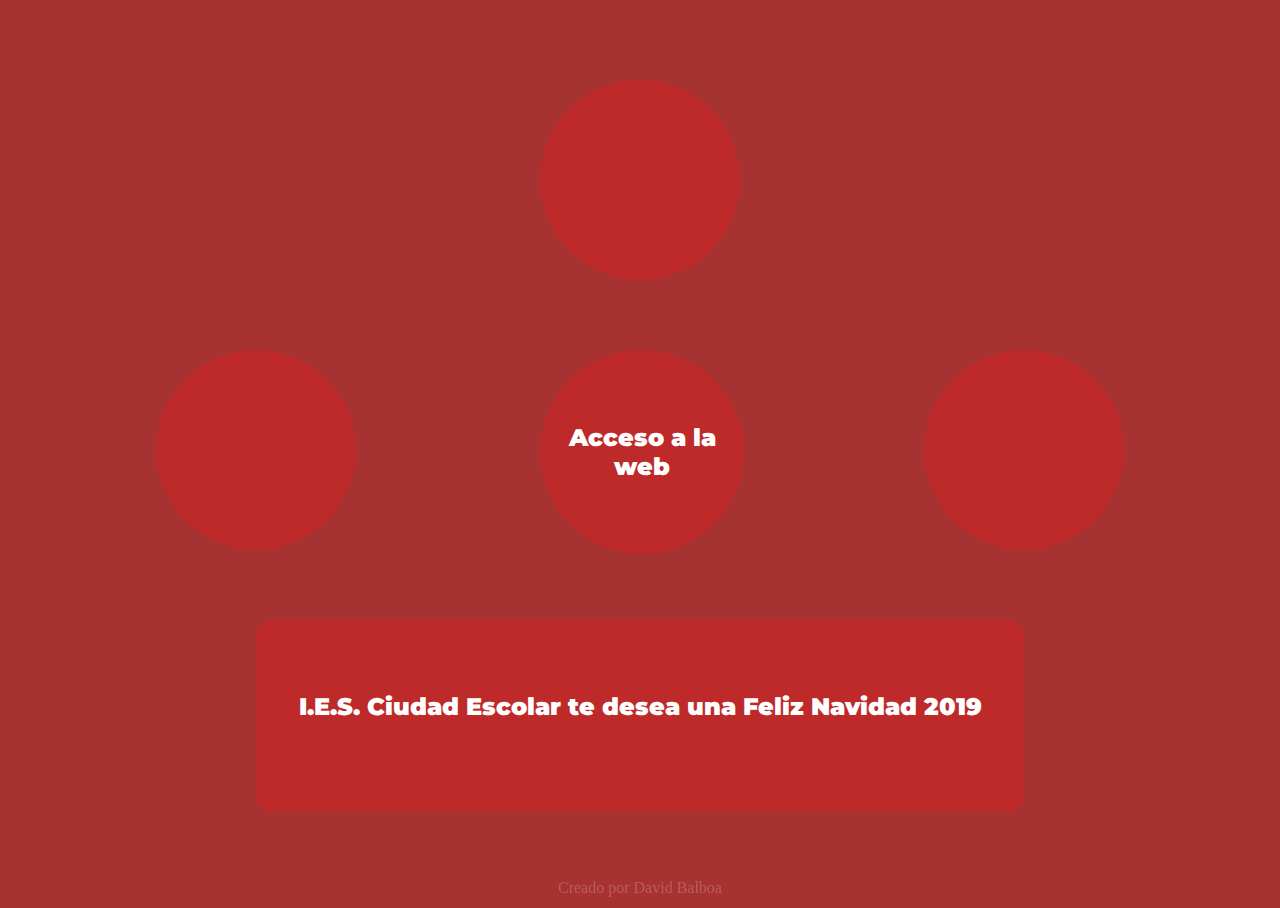
<file: 1 Ev/diseño/Christmas/index.html>
<!DOCTYPE html>
<html lang="en" >
<head>
  <meta charset="UTF-8">
  <title>IES Ciudad Escolar</title>
  <meta name="author" content="David Balboa Rojo, 2DAW. IES Ciudad Escolar">
  <link rel="icon" type="image/png" href="icon.png">
  <link rel="icon" type="image/svg+xml" href="icon.svg" sizes="any">
  <link rel="stylesheet" href="./style.css">
  <link rel="stylesheet" href="./reno.css">
  <link href="https://fonts.googleapis.com/css?family=Montserrat:400,900&display=swap" rel="stylesheet">
</head>
<body>
  <div class="reno">
    <div class="container">
      <div class="nieve">
      <div class="artboard">
        <div class="deer">
          <div class="rocking">
            <div class="head">
              <div class="horns">
                <div class="horn horn-left">
                  <div class="line line-one"></div>
                  <div class="line"></div>
                  <div class="line line-three"></div>
                </div>
                <div class="horn horn-right">
                  <div class="line line-one"></div>
                  <div class="line"></div>
                  <div class="line line-three"></div>
                </div>
              </div>
              <div class="ears">
                <div class="ear ear-left"></div>
                <div class="ear ear-right"></div>
              </div>
              <div class="eyes">
                <div class="eye eye-left"></div>
                <div class="eye eye-right"></div>
              </div>
              <div class="nose"></div>
            </div>
            <div class="body">
              <div class="shadow"></div>
              <div class="hooves">
                <div class="hoof-one">
                  <div class="line"></div>
                  <div class="anim-part">
                    <div class="circle">
                      <div class="circle">
                        <div class="circle">
                          <div class="circle">
                            <div class="circle circle-last"></div>
                          </div>
                        </div>
                      </div>
                    </div>
                  </div>
                </div>
                <div class="hoof-two">
                  <div class="line-one"></div>
                  <div class="line-two"></div>
                </div>
              </div>
            </div>
            <div class="tail">
              <div class="circle">
                <div class="circle">
                  <div class="circle">
                    <div class="circle">
                      <div class="circle"></div>
                    </div>
                  </div>
                </div>
              </div>
            </div>
          </div>
          <div class="legs">
            <div class="leg-left">
              <div class="anim-part">
                <div class="line"></div>
              </div>
            </div>
            <div class="leg-right">
              <div class="anim-part">
                <div class="circle">
                  <div class="circle">
                    <div class="circle">
                      <div class="circle">
                        <div class="circle">
                          <div class="circle">
                            <div class="circle">
                              <div class="circle">
                                <div class="circle circle-last"></div>
                              </div>
                            </div>
                          </div>
                        </div>
                      </div>
                    </div>
                  </div>
                </div>
              </div>
            </div>
          </div>
        </div>
        <div class="presents">
          <div class="present present-one"></div>
          <div class="present present-two"></div>
          <div class="present present-two present-two-right"></div>
          <div class="present present-three"></div>
        </div>
      </div>
      </div>
    </div>
  </div>
  <div class="veinticinco">
    <div class="nieve"></div>
  </div>
  <div class="tree">
    <div class="nieve"></div>
  </div>
  <div class="home">
    <a href="http://ies.ciudadescolar.madrid.educa.madrid.org/web2/">
      <button class="bot">
        Acceso a la web
        <div class="winter-is-coming">

          <div class="snow snow--near"></div>
          <div class="snow snow--near snow--alt"></div>

          <div class="snow snow--mid"></div>
          <div class="snow snow--mid snow--alt"></div>

          <div class="snow snow--far"></div>
          <div class="snow snow--far snow--alt"></div>
        </div>
      </button>  
    </a>
  </div>
  <a href="http://ies.ciudadescolar.madrid.educa.madrid.org/web2/">
    <div class="feliz">
      <div class="winter-is-coming-2">
        <div class="snow-2 snow--near"></div>
        <div class="snow-2 snow--near snow--alt"></div>
        <div class="snow-2 snow--mid"></div>
        <div class="snow-2 snow--mid snow--alt"></div>
        <div class="snow-2 snow--far"></div>
        <div class="snow-2 snow--far snow--alt"></div>
      </div>
        <div class="feliztext text-focus-in">I.E.S. Ciudad Escolar te desea una Feliz Navidad 2019</div>
    </div>
  </a>
  </div>
  <div class="footer">
    <div class="autor">Creado por David Balboa</div>
  </div>
</body>
</html>
</file>
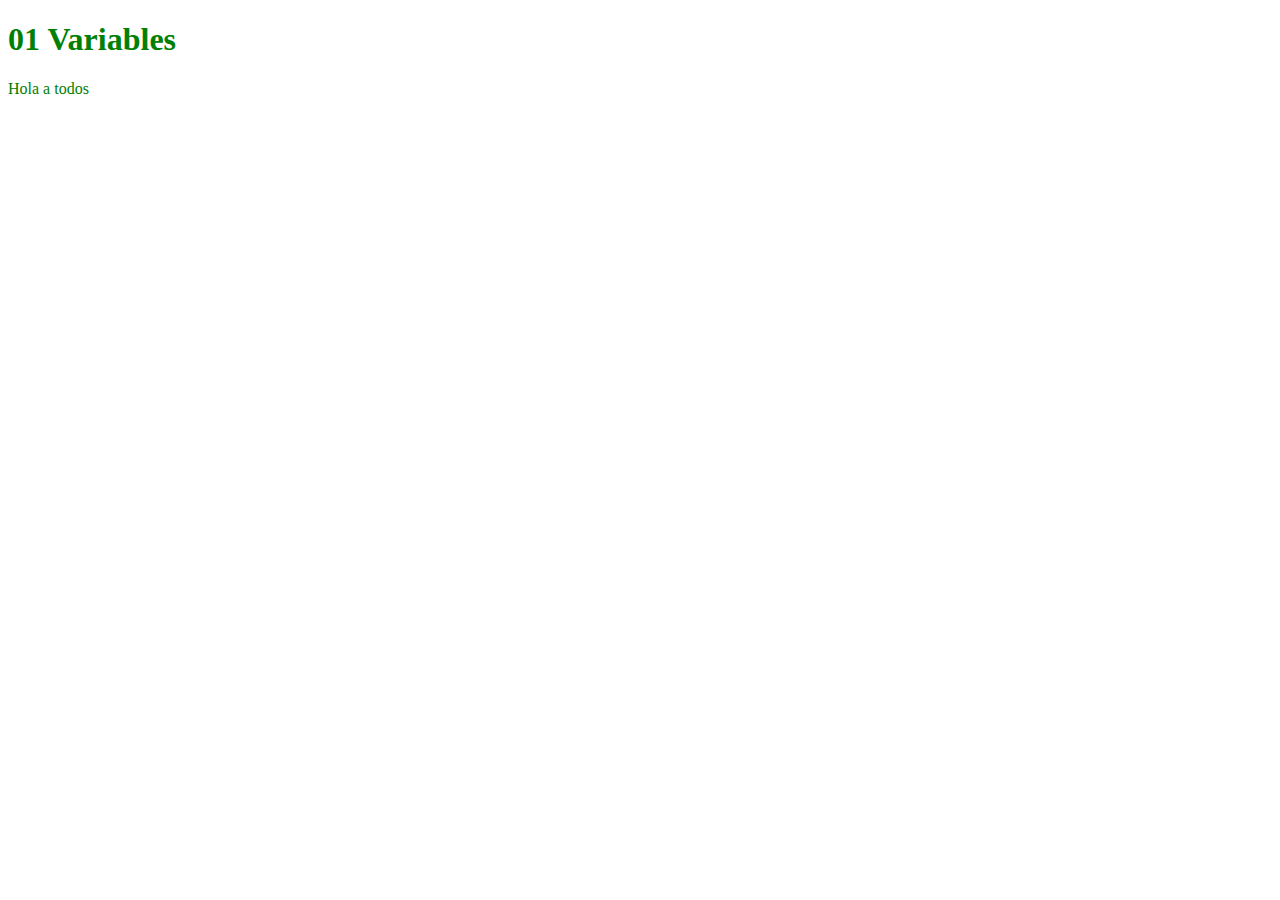
<file: 1 Ev/diseño/ejercicios/01-variables.html>
<!DOCTYPE html>
<html lang="es">

<head>
    <meta http-equiv="Content-Type" content="text/html; charset=UTF-8">
    <meta charset="utf-8">
    <link rel="stylesheet" type="text/css" href="css/01-variables.css">
    <title>01 Variables</title>
</head>

<body>
    <h1>01 Variables</h1>
    <p>Hola a <span>todos</span></p>
</body>

</html>
</file>
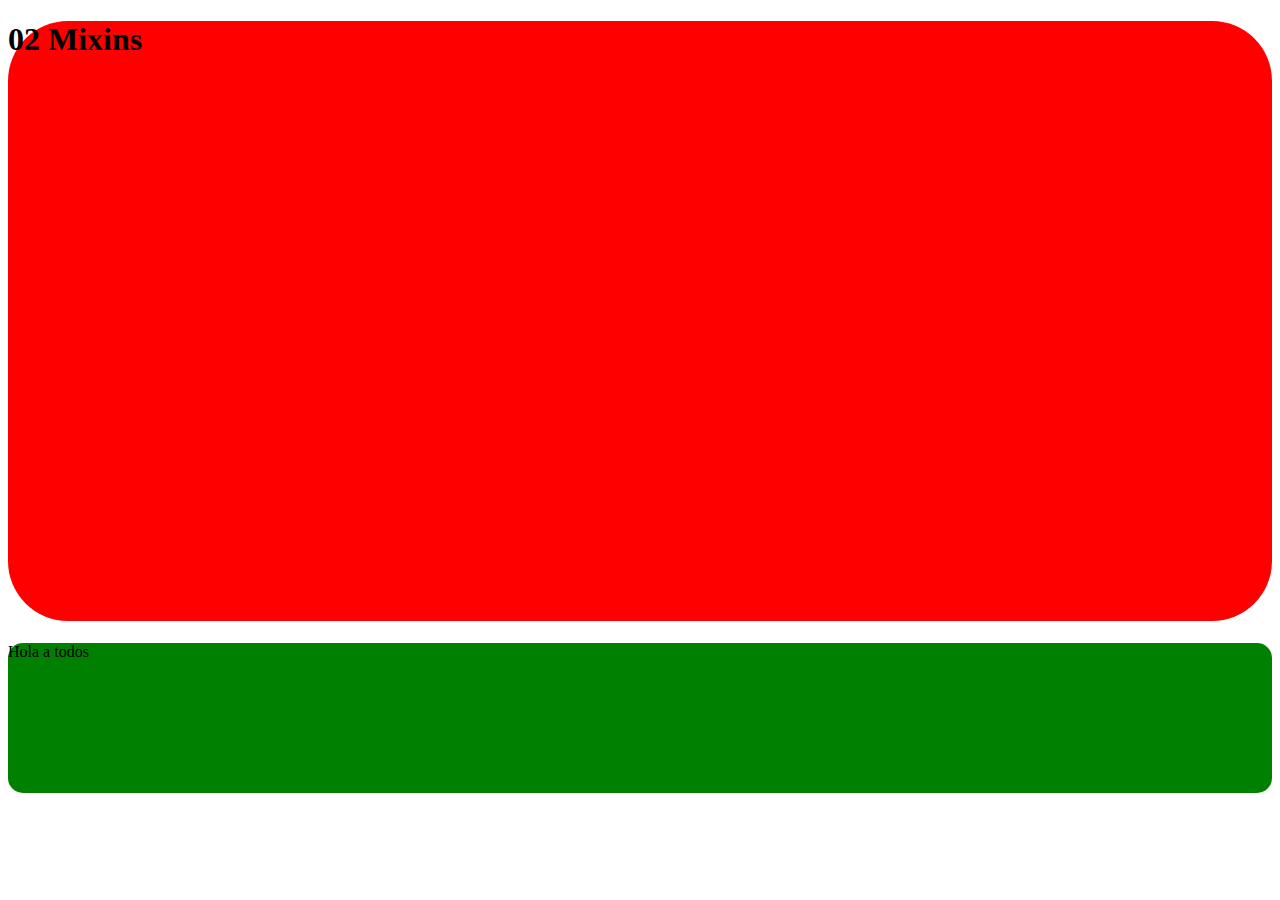
<file: 1 Ev/diseño/ejercicios/02-mixins.html>
<!DOCTYPE html>
<html lang="es">

<head>
    <meta http-equiv="Content-Type" content="text/html; charset=UTF-8">
    <meta charset="utf-8">
    <link rel="stylesheet" type="text/css" href="css/02-mixins.css">
    <title>02 Mixins</title>
</head>

<body>
    <h1>02 Mixins</h1>
    <p>Hola a todos</p>
</body>

</html>
</file>
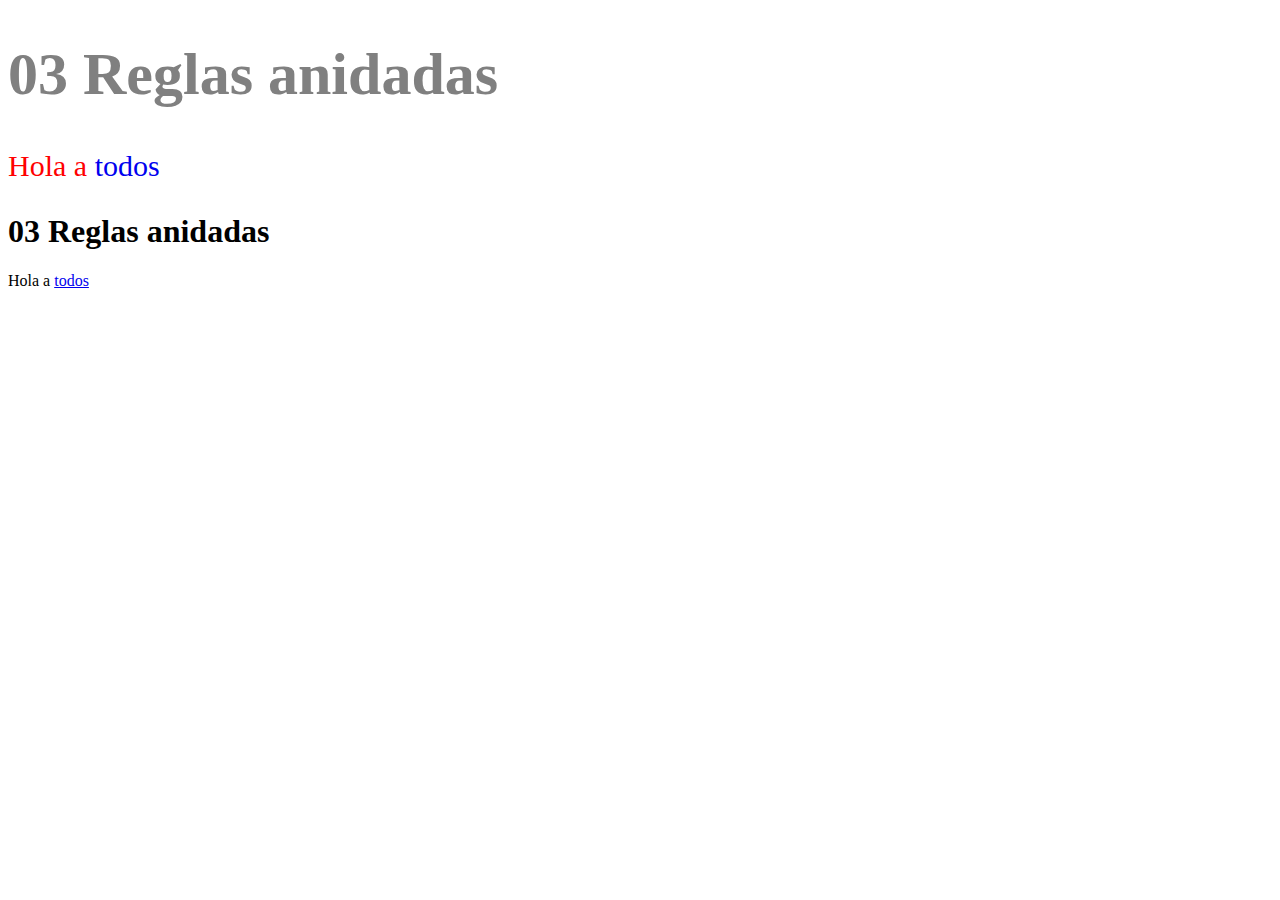
<file: 1 Ev/diseño/ejercicios/03-reglas-anidadas.html>
<!DOCTYPE html>
<html lang="es">

<head>
    <meta http-equiv="Content-Type" content="text/html; charset=UTF-8">
    <meta charset="utf-8">
    <link rel="stylesheet" type="text/css" href="css/03-reglas-anidadas.css">
    <title>03 Reglas anidadas</title>
</head>

<body>
    <div id="header">
        <h1>03 Reglas anidadas</h1>
        <p>Hola a <a href="#">todos</a></p>
    </div>
    <h1>03 Reglas anidadas</h1>
    <p>Hola a <a href="#">todos</a></p>
</body>

</html>
</file>
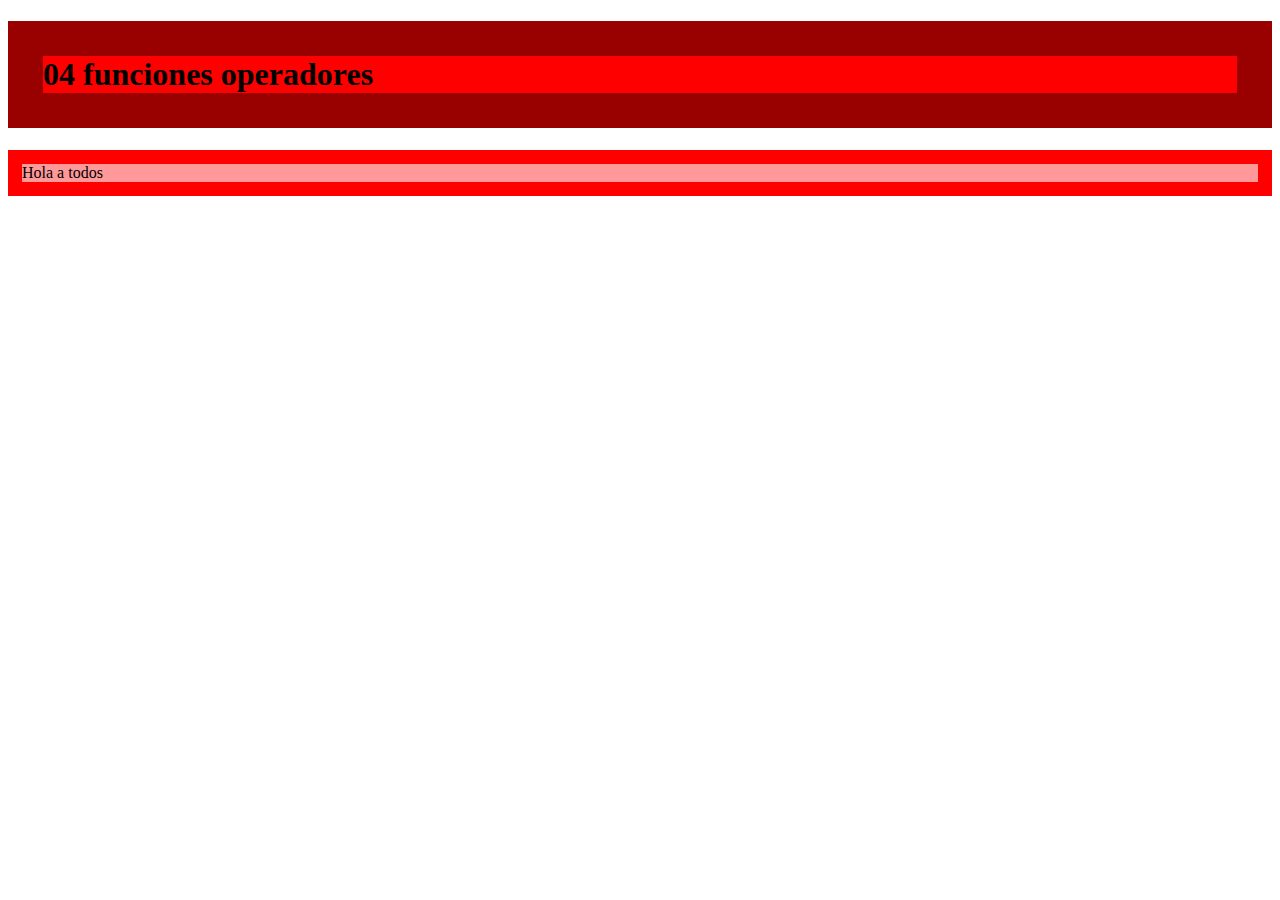
<file: 1 Ev/diseño/ejercicios/04-funciones-operadores.html>
<!DOCTYPE html>
<html lang="es">

<head>
    <meta http-equiv="Content-Type" content="text/html; charset=UTF-8">
    <meta charset="utf-8">
    <link rel="stylesheet" type="text/css" href="css/04-funciones-operadores.css">
    <title>04 funciones operadores</title>
</head>

<body>
    <h1>04 funciones operadores</h1>
    <p>Hola a todos</p>
</body>

</html>
</file>
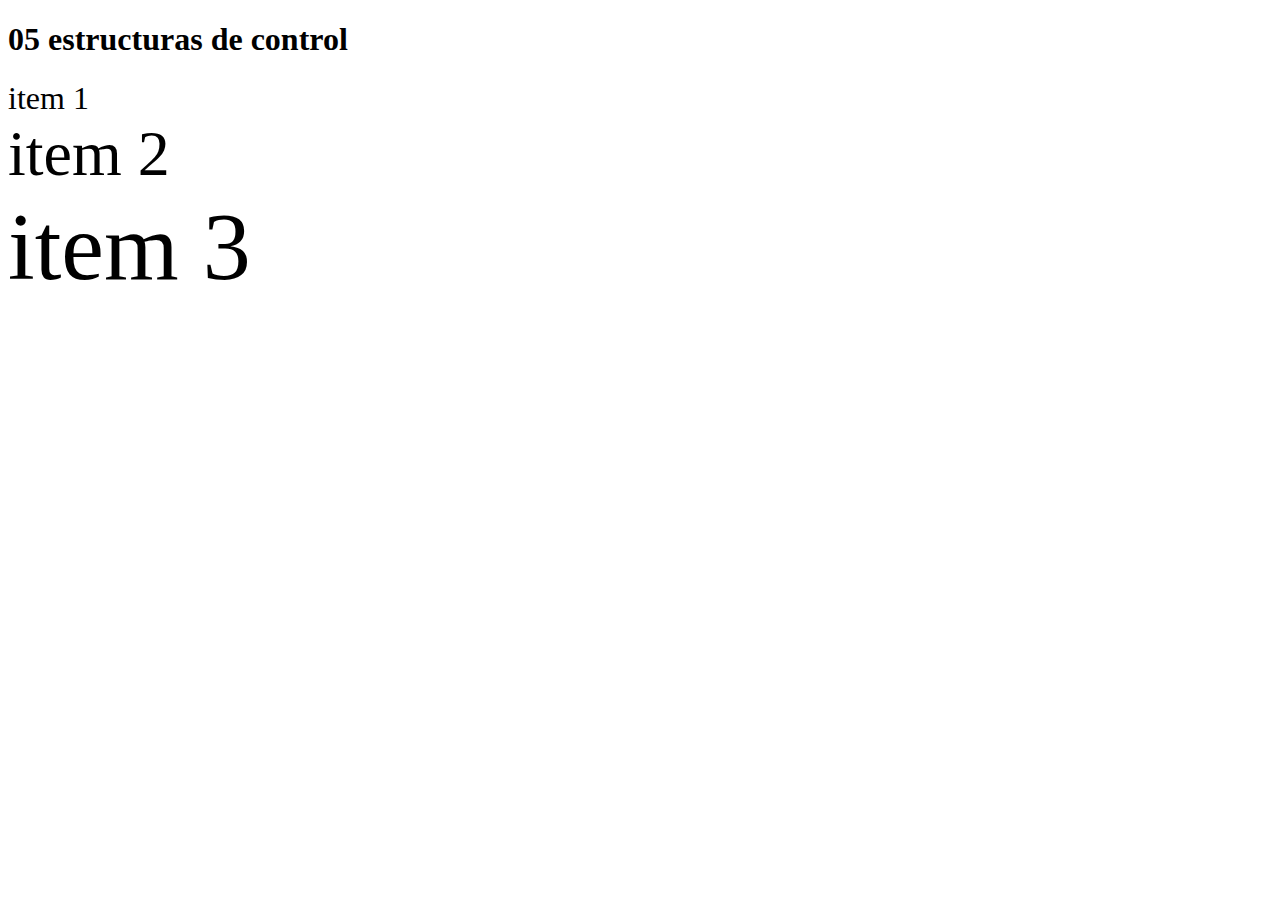
<file: 1 Ev/diseño/ejercicios/05-estucturas-de-control.html>
<!DOCTYPE html>
<html lang="es">

<head>
    <meta http-equiv="Content-Type" content="text/html; charset=UTF-8">
    <meta charset="utf-8">
    <link rel="stylesheet" type="text/css" href="css/05-estucturas-de-control.css">
    <title>05 estructuras de control</title>
</head>

<body>
    <h1>05 estructuras de control</h1>
    <div class="item-1">item 1</div>
    <div class="item-2">item 2</div>
    <div class="item-3">item 3</div>
</body>

</html>
</file>
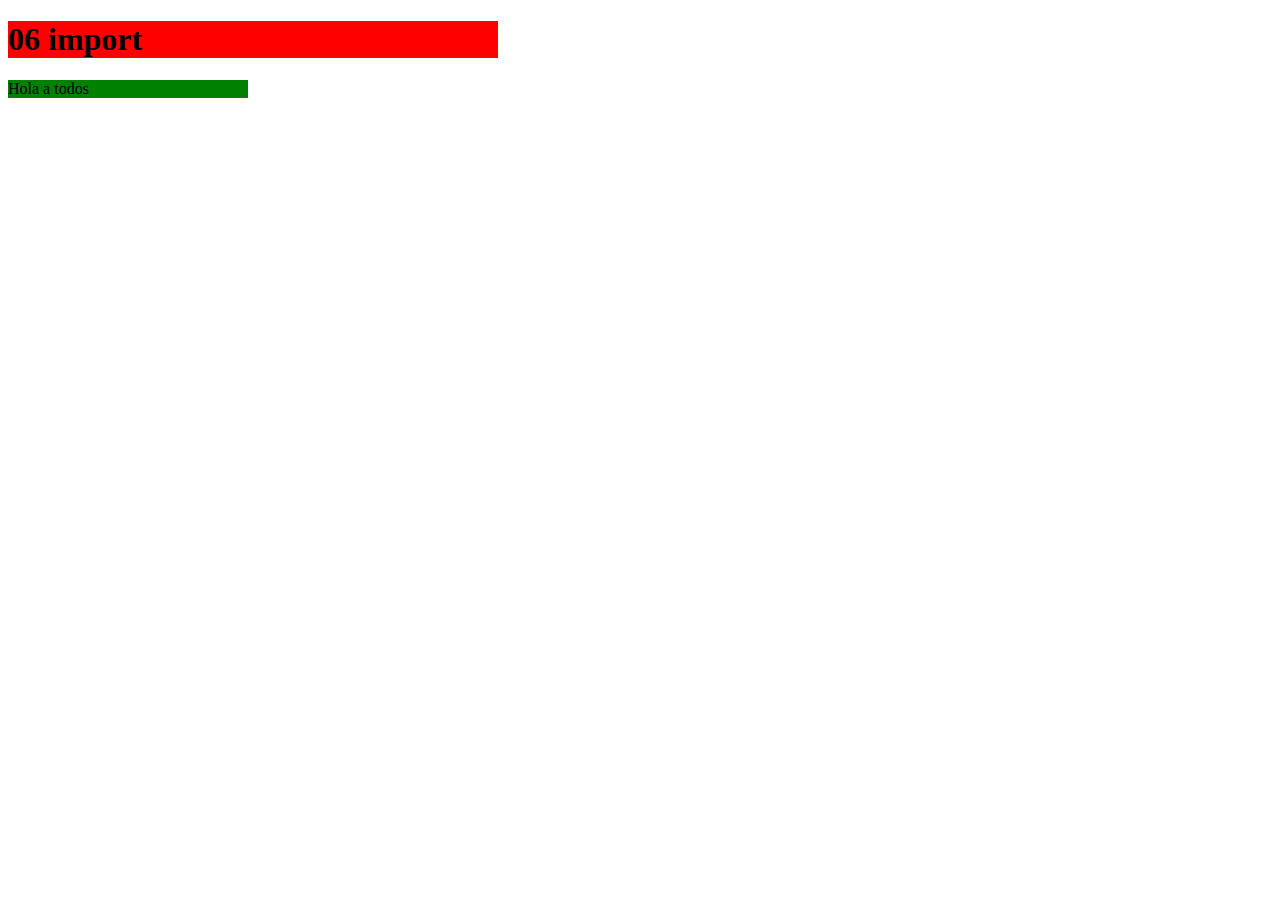
<file: 1 Ev/diseño/ejercicios/06-import.html>
<!DOCTYPE html>
<html lang="es">

<head>
    <meta http-equiv="Content-Type" content="text/html; charset=UTF-8">
    <meta charset="utf-8">
    <link rel="stylesheet" type="text/css" href="css/06-import.css">
    <title>06 import</title>
</head>

<body>
    <h1>06 import</h1>
    <p>Hola a todos</p>
</body>

</html>
</file>
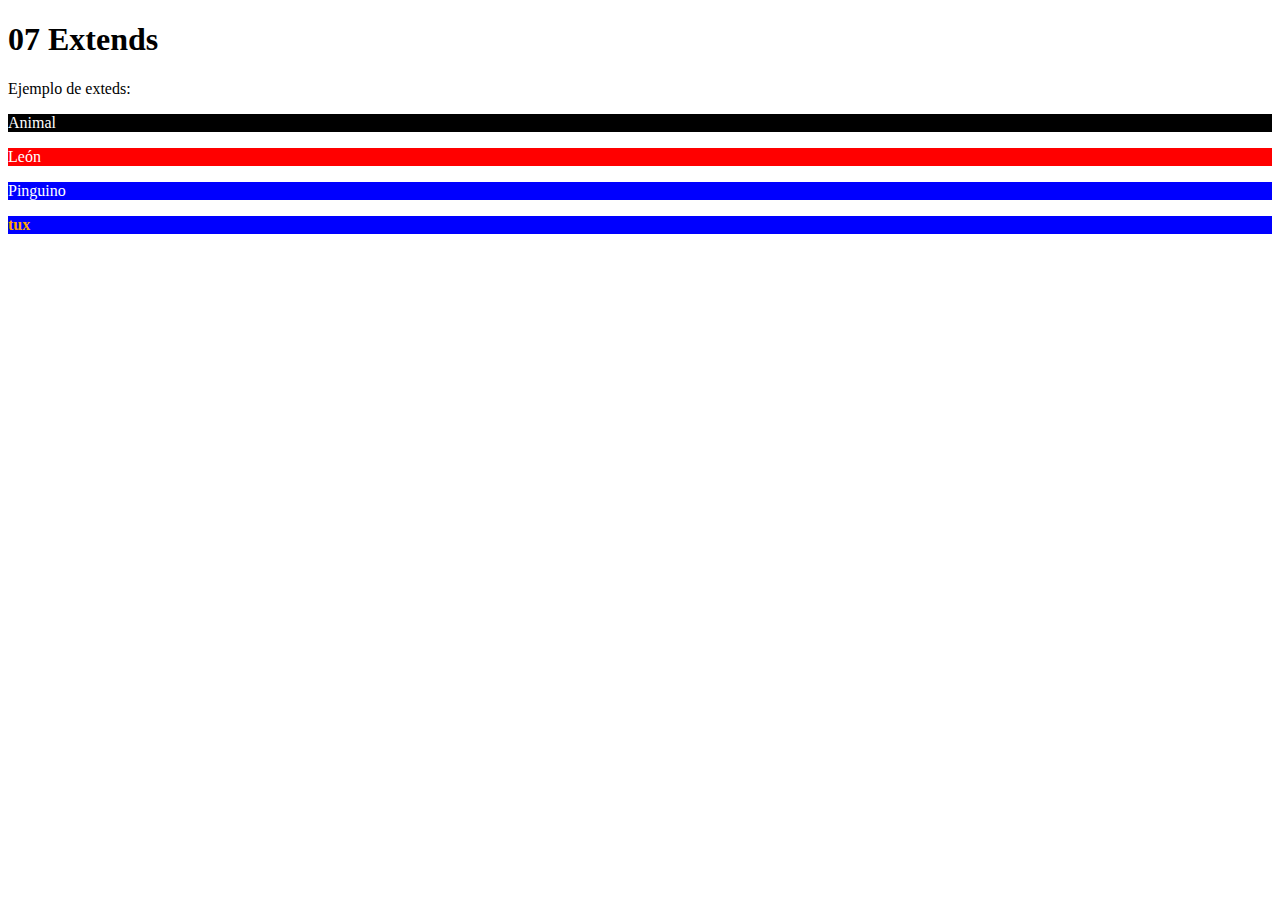
<file: 1 Ev/diseño/ejercicios/07-extends.html>
<!DOCTYPE html>
<html lang="es">

<head>
    <meta http-equiv="Content-Type" content="text/html; charset=UTF-8">
    <meta charset="utf-8">
    <link rel="stylesheet" type="text/css" href="css/07-extends.css">
    <title>07 Extends</title>
</head>

<body>
    <h1>07 Extends</h1>
    <p>Ejemplo de exteds:</p>
    <p class="animal">Animal</p>
    <p class="leon">León</p>
    <p class="pinguino">Pinguino</p>
    <p class="tux">tux</p>
</body>

</html>
</file>
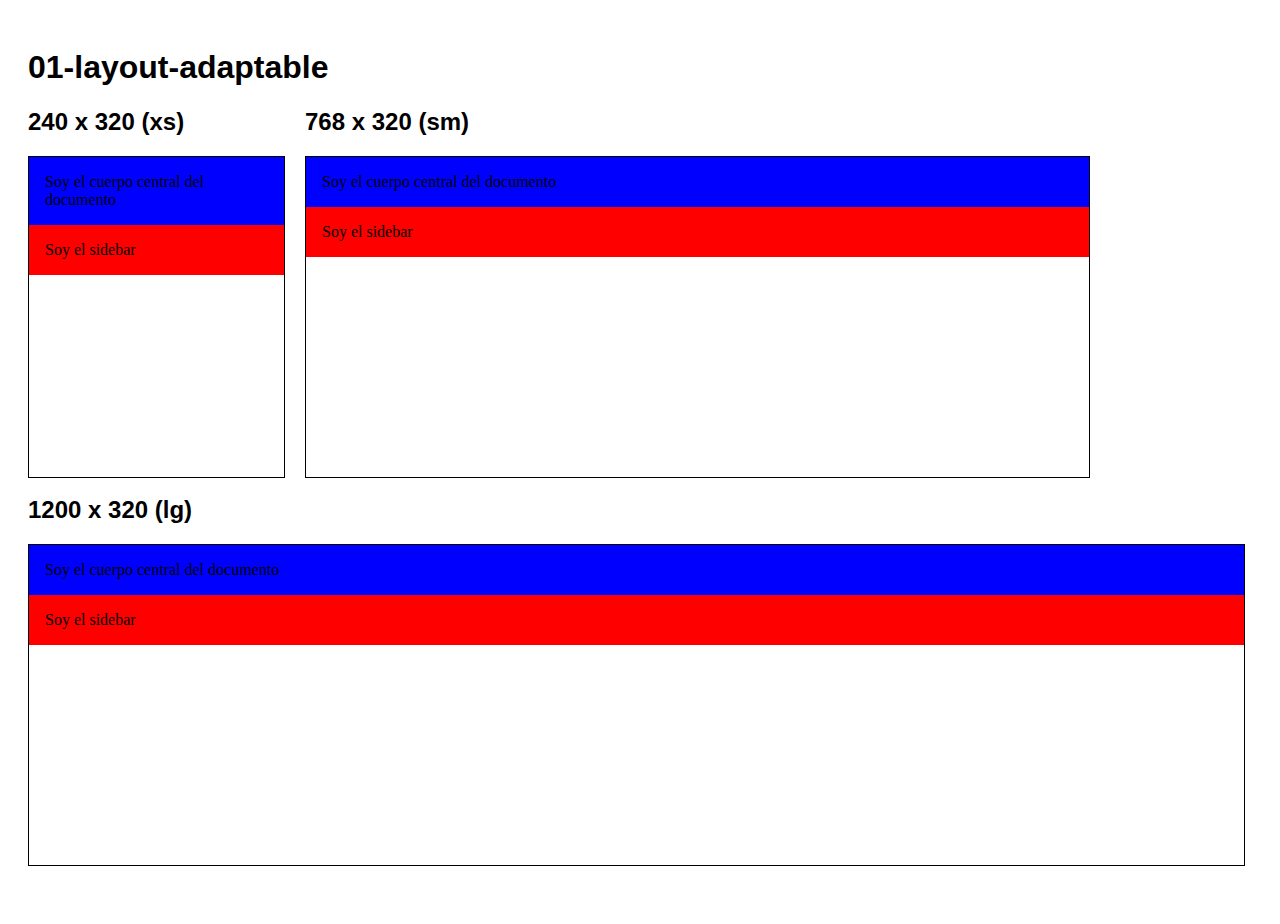
<file: 1 Ev/diseño/corregir código no adaptable/enunciado-ejercicios-rwd/01-layout-adaptable/01-layout-adaptable-test.html>
<!DOCTYPE html>
<html>

<head>
	<meta charset="utf-8">
	<meta name="description" content="Responsive design testing for the masses">
	<title>01-layout-adaptable</title>
	<style>
		* {
			vertical-align: top;
		}

		body {
			padding: 20px;
			font-family: sans-serif;
			overflow-y: scroll;
		}

		h2 {
			margin: 0 0 20px 0;
		}

		#frames {
			overflow-x: scroll;
			width: 100%;
			margin-bottom: 10px;
			padding-bottom: 20px;
		}

		.frame {
			margin-right: 20px;
			float: left;
		}

		.frame:last-child {
			margin-right: 0;
		}

		.frame img {
			display: none;
			vertical-align: middle;
		}

		iframe {
			border: solid 1px #000;
		}

		.widthOnly {
			height: 580px;
		}

		.widthOnly h2 span {
			display: none;
		}

		.widthOnly iframe {
			height: 500px;
		}

		br {
			clear: both
		}
	</style>
</head>

<body>
	<h1>01-layout-adaptable</h1>
	<div id="frames">
		<div>
			<div id="f1" class="frame">
				<h2>240 x 320 (xs)</h2>
				<iframe src="01-layout-adaptable.html" seamless width="255" height="320"></iframe>
			</div>
			<div id="f4" class="frame">
				<h2>768 x 320 (sm)</h2>
				<iframe src="01-layout-adaptable.html" seamless width="783" height="320"></iframe>
			</div>
			<br />
			<br />
			<div id="f5" class="frame">
				<h2>1200 x 320 (lg)</h2>
				<iframe src="01-layout-adaptable.html" seamless width="1215" height="320"></iframe>
			</div>
		</div>
	</div>
</body>

</html>
</file>
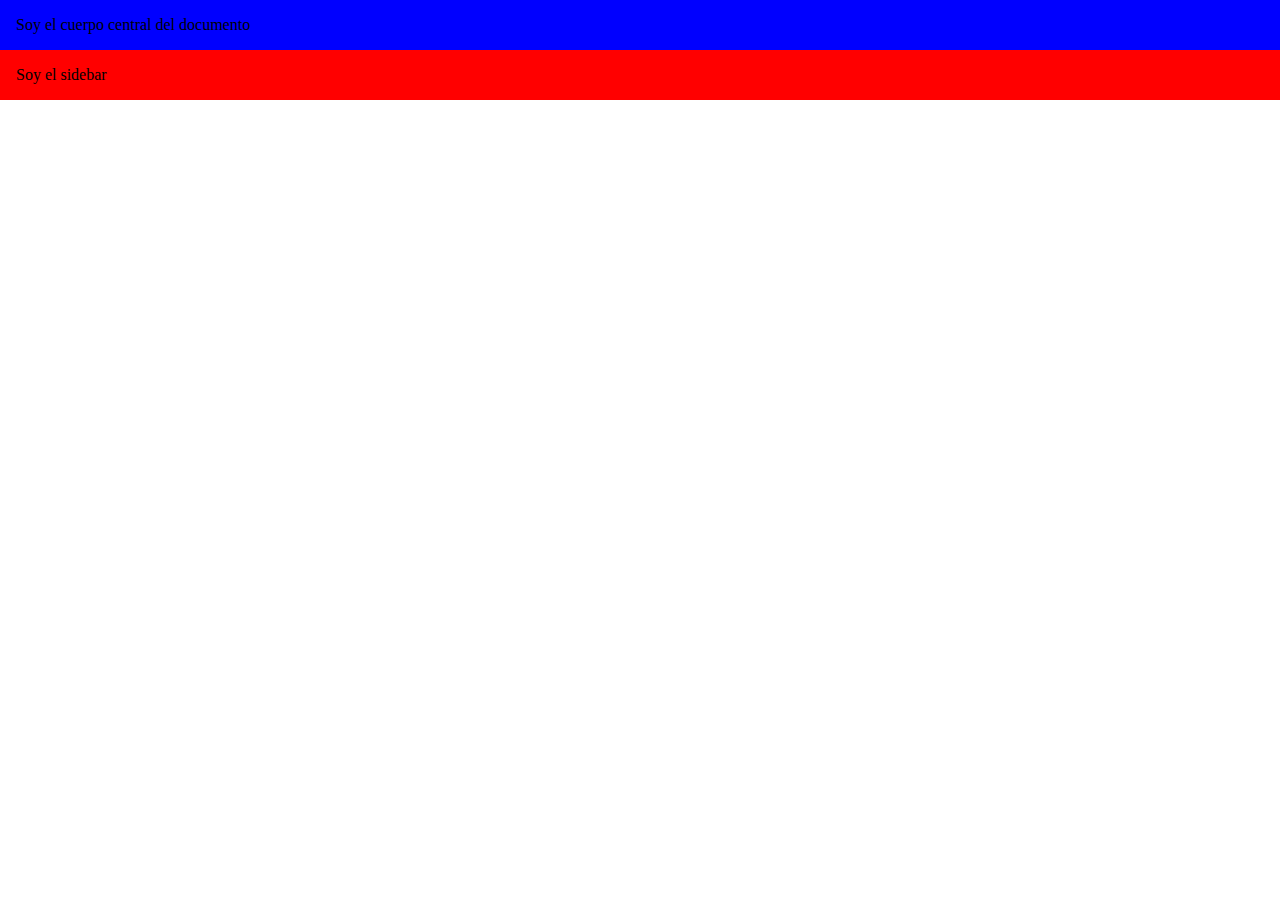
<file: 1 Ev/diseño/corregir código no adaptable/enunciado-ejercicios-rwd/01-layout-adaptable/01-layout-adaptable.html>
<!DOCTYPE html>
<html lang="es">

<head>
    <meta http-equiv="Content-Type" content="text/html; charset=UTF-8">
    <meta charset="utf-8">
    <title>Layout adaptable</title>
    <meta name="viewport" content="width=device-width, initial-scale=1.0">

    <link rel="stylesheet" href="01-layout-adaptable.css">
</head>

<body>

    <article>
        Soy el cuerpo central del documento
    </article>

    <aside>
        Soy el sidebar
    </aside>

</body>

</html>
</file>
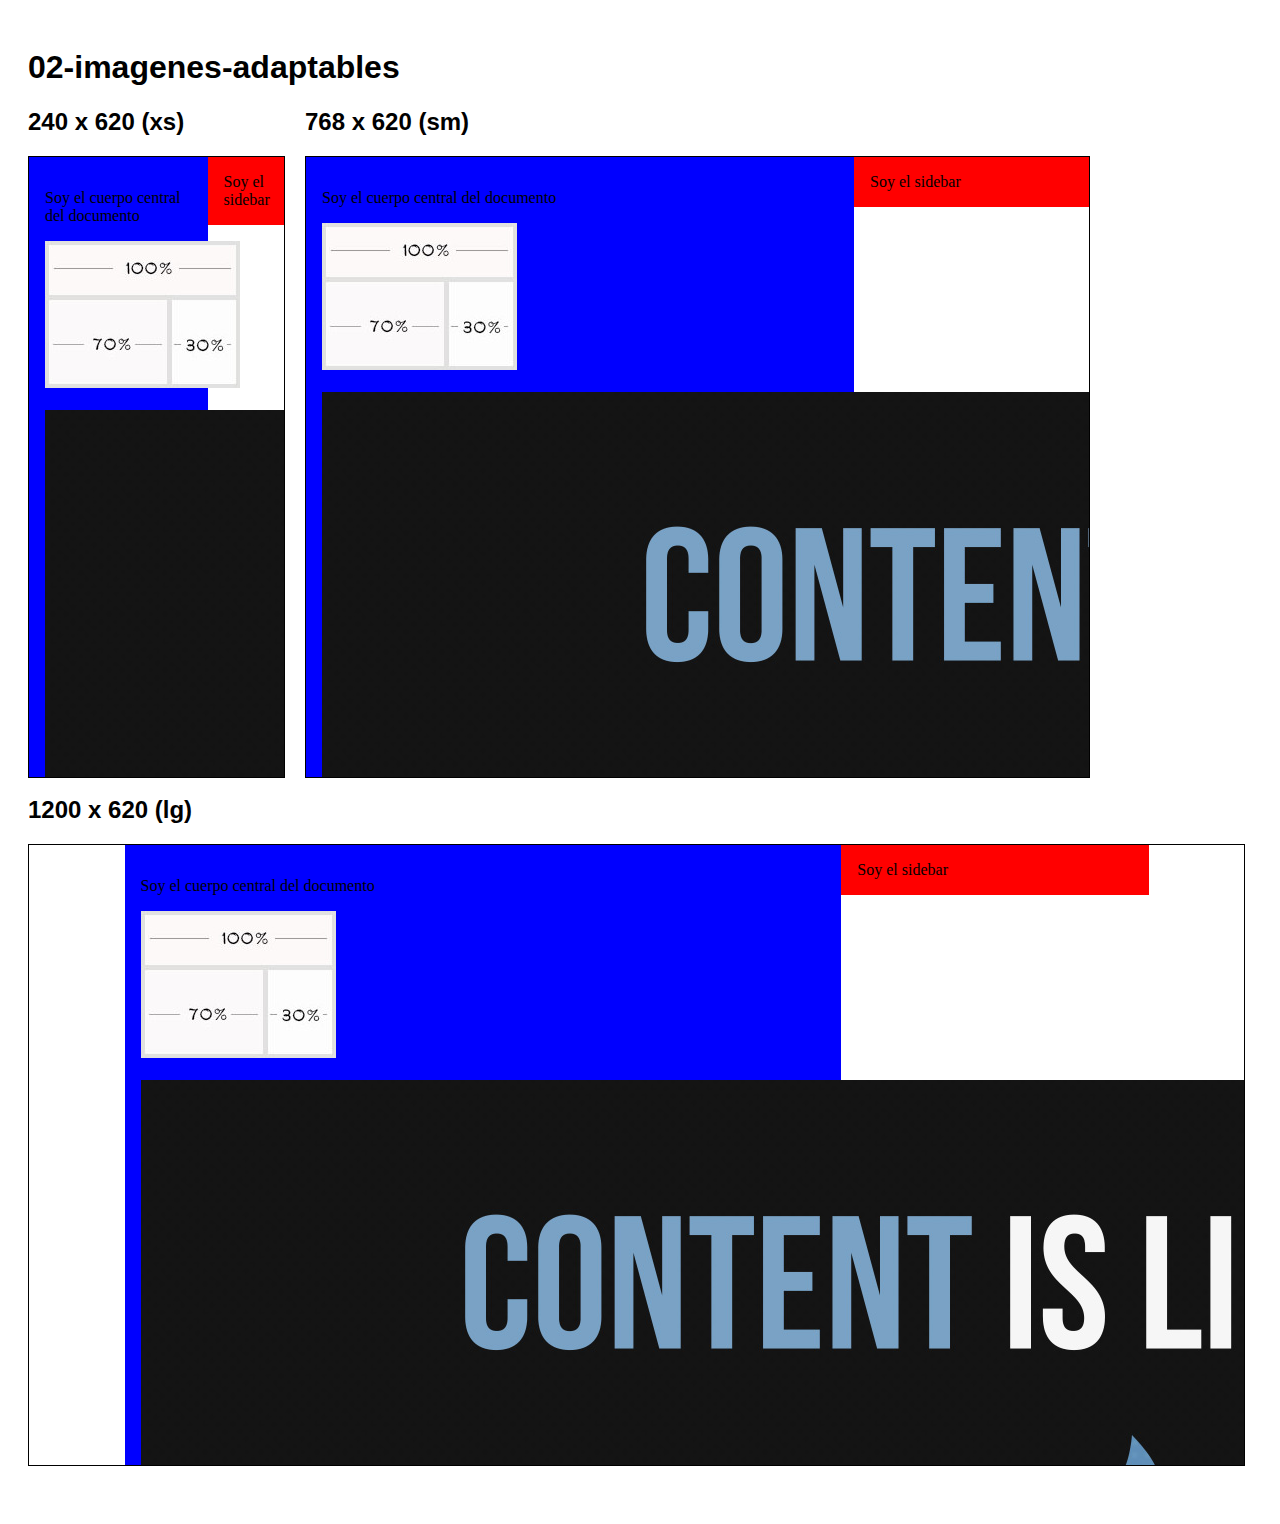
<file: 1 Ev/diseño/corregir código no adaptable/enunciado-ejercicios-rwd/02-imagenes-adaptables/02-imagenes-adaptables-test.html>
<!DOCTYPE html>
<html>

<head>
	<meta charset="utf-8">
	<meta name="description" content="Responsive design testing for the masses">
	<title>02-imagenes-adaptables</title>
	<style>
		* {
			vertical-align: top;
		}

		body {
			padding: 20px;
			font-family: sans-serif;
			overflow-y: scroll;
		}

		h2 {
			margin: 0 0 20px 0;
		}

		#frames {
			overflow-x: scroll;
			width: 100%;
			margin-bottom: 10px;
			padding-bottom: 20px;
		}

		.frame {
			margin-right: 20px;
			float: left;
		}

		.frame:last-child {
			margin-right: 0;
		}

		.frame img {
			display: none;
			vertical-align: middle;
		}

		iframe {
			border: solid 1px #000;
		}

		.widthOnly {
			height: 580px;
		}

		.widthOnly h2 span {
			display: none;
		}

		.widthOnly iframe {
			height: 500px;
		}

		br {
			clear: both
		}
	</style>
</head>

<body>
	<h1>02-imagenes-adaptables</h1>
	<div id="frames">
		<div>
			<div id="f1" class="frame">
				<h2>240 x 620 (xs)</h2>
				<iframe src="02-imagenes-adaptables.html" seamless width="255" height="620"></iframe>
			</div>
			<div id="f4" class="frame">
				<h2>768 x 620 (sm)</h2>
				<iframe src="02-imagenes-adaptables.html" seamless width="783" height="620"></iframe>
			</div>
			<br />
			<br />
			<div id="f5" class="frame">
				<h2>1200 x 620 (lg)</h2>
				<iframe src="02-imagenes-adaptables.html" seamless width="1215" height="620"></iframe>
			</div>
		</div>
	</div>
</body>

</html>
</file>
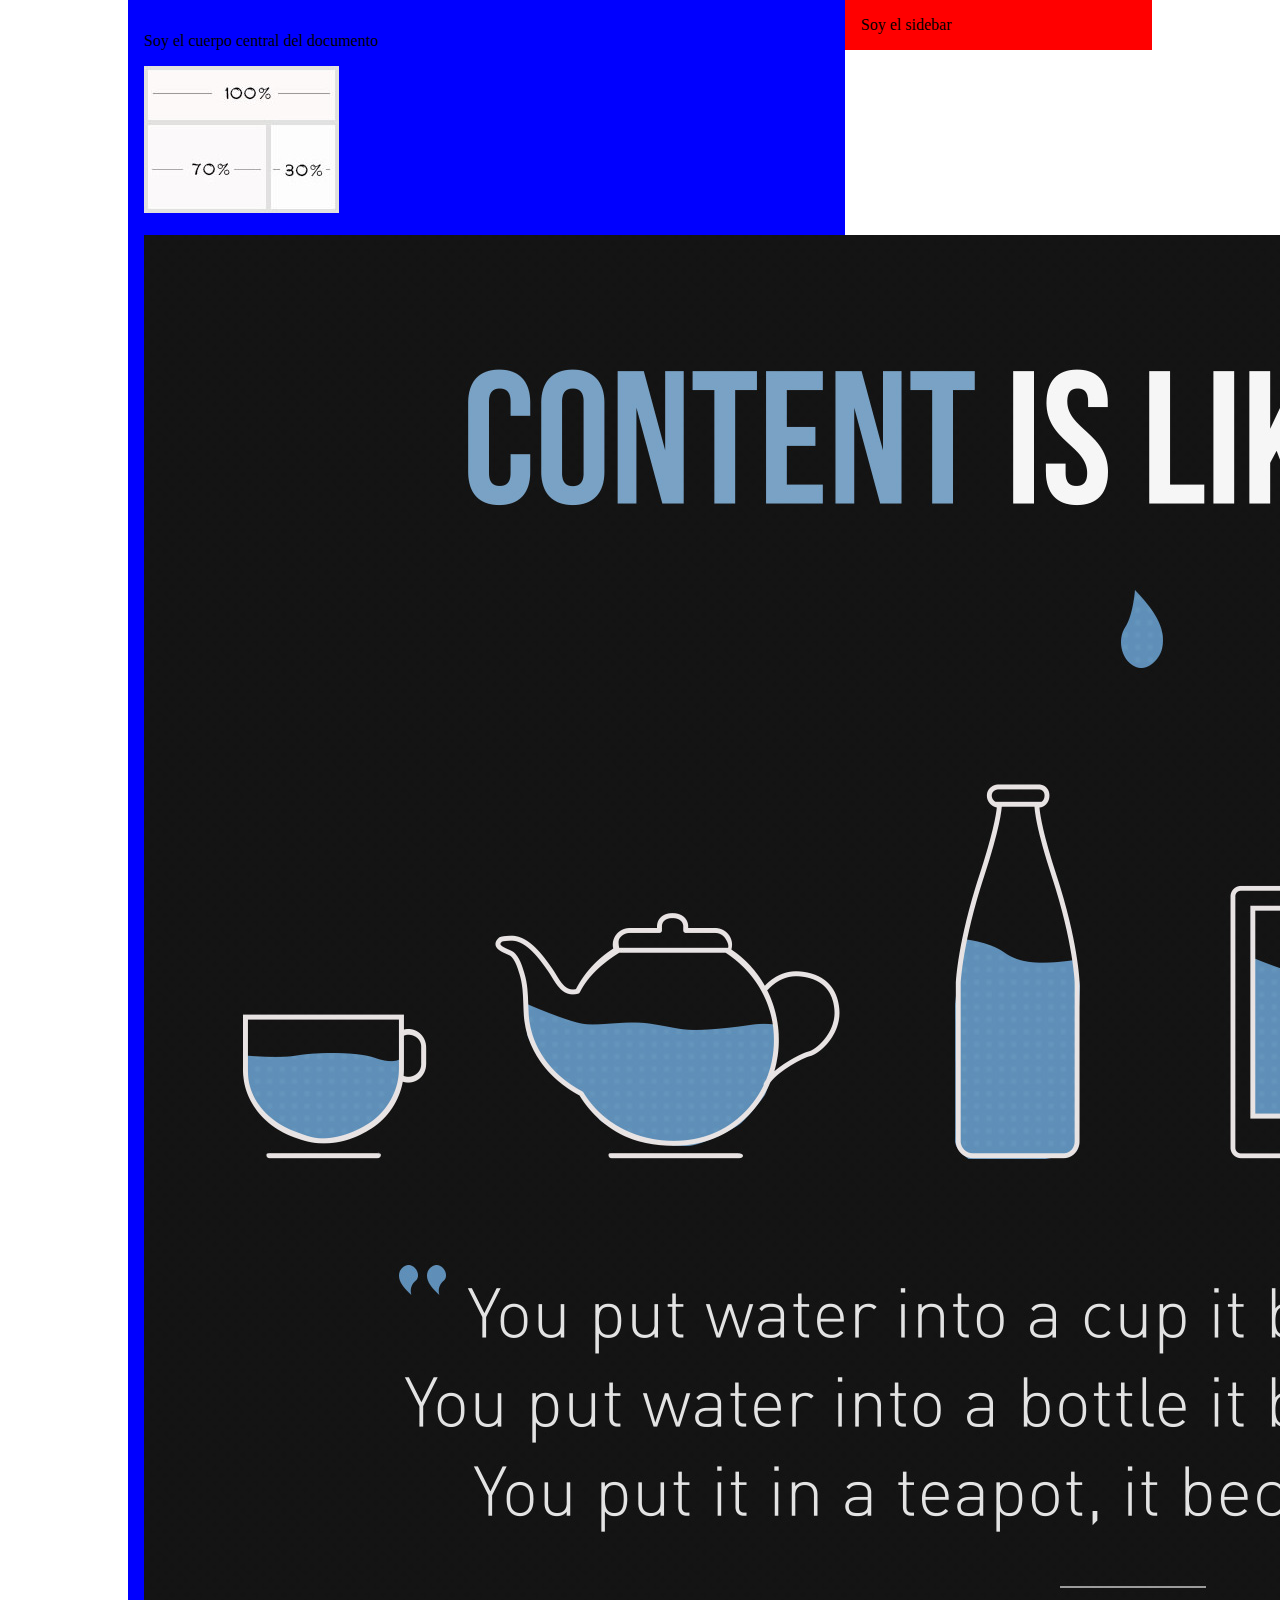
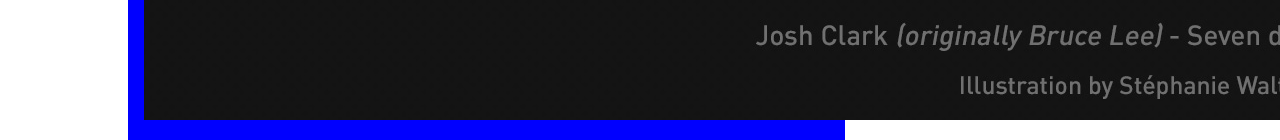
<file: 1 Ev/diseño/corregir código no adaptable/enunciado-ejercicios-rwd/02-imagenes-adaptables/02-imagenes-adaptables.html>
<!DOCTYPE html>
<html lang="es">

<head>
    <meta http-equiv="Content-Type" content="text/html; charset=UTF-8">
    <meta charset="utf-8">
    <title>Imágenes adaptables</title>
    <meta name="viewport" content="width=device-width, initial-scale=1.0">

    <link rel="stylesheet" href="02-imagenes-adaptables.css">
</head>

<body>

    <article>
        <p>Soy el cuerpo central del documento</p>

        <img src="./img/disenio-fluido.jpg" alt="Imagen de ejemplo 1" class="fluid-image">
        <br />
        <br />
        <img src="./img/content-is-like-water.jpg" alt="Imagen de ejemplo 2" class="fluid-image">

    </article>

    <aside>
        Soy el sidebar
    </aside>

</body>

</html>
</file>
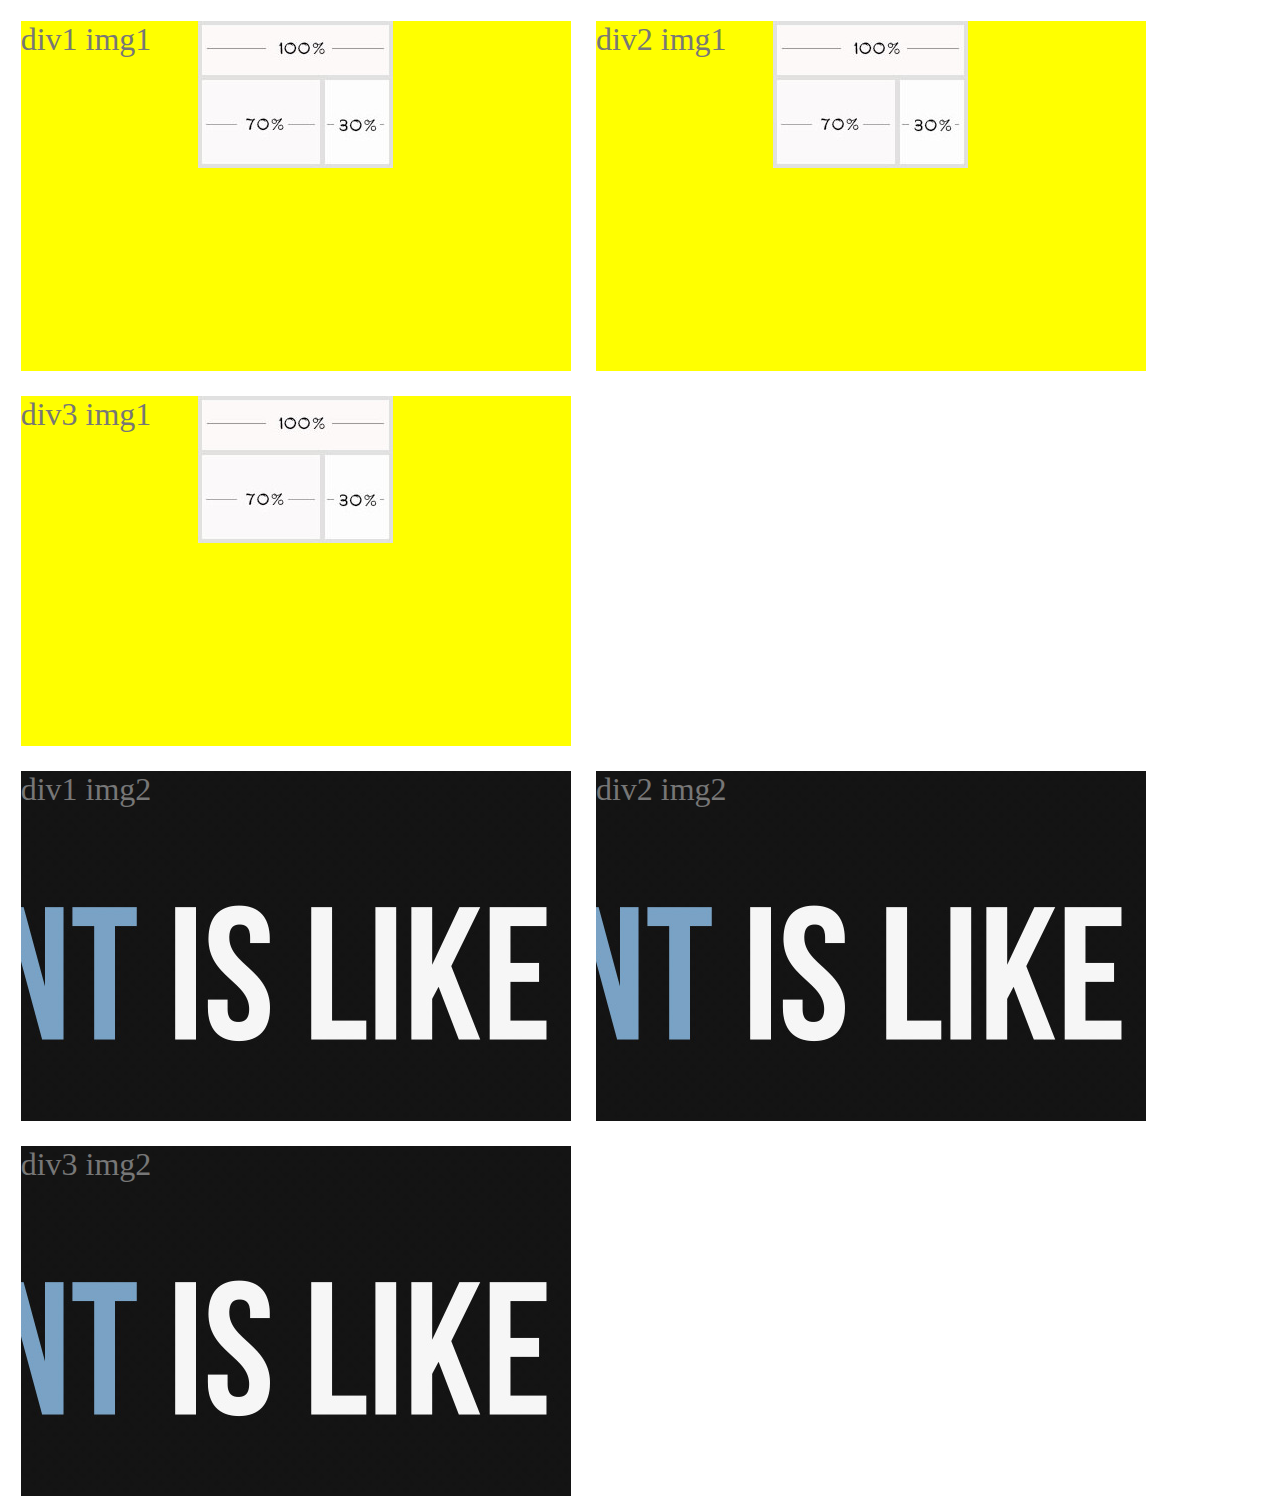
<file: 1 Ev/diseño/corregir código no adaptable/enunciado-ejercicios-rwd/03-background/03-background.html>
<!DOCTYPE html>
<html lang="es">

<head>
    <meta http-equiv="Content-Type" content="text/html; charset=UTF-8">
    <meta charset="utf-8">
    <title>Backgrounds</title>
    <meta name="viewport" content="width=device-width, initial-scale=1.0">

    <link rel="stylesheet" href="03-background.css">
</head>

<body>

    <div class="div1 img1">div1 img1</div>
    <div class="div2 img1">div2 img1</div>
    <div class="div3 img1">div3 img1</div>
    <br />
    <div class="div1 img2">div1 img2</div>
    <div class="div2 img2">div2 img2</div>
    <div class="div3 img2">div3 img2</div>

</body>

</html>
</file>
<file: 1 Ev/diseño/Christmas/style.css>
:root {
  --main-circle: rgb(190, 41, 41);
  --inside-circle: rgb(42, 78, 87);
}

html,
body {
  height: 100%;
  background-color: rgb(167, 50, 50);
  overflow: hidden;
}

div::selection, button::selection, .autor::selection {
  background: white;
  color: rgb(190, 41, 41);
}

@keyframes peek {
  0% {
  }

  50% {
    background-color: rgba(255, 255, 255, 0.384);
  }

  100% {
  }
}

.tree {
  position: absolute;
  top: 20%;
  left: 50%;
  margin-top: -100px;
  margin-left: -100px;
  width: 12.500em;
  height: 12.500em;
  border-radius: 50%;
  background-color: var(--main-circle);
  animation: peek 1s;
  animation-delay: 1.5s;
}


.tree:hover {
  transition: 0.4s;
  background-position: 0, 100px 80px, 100px 80px, 100px 111.1111111111px, 100px 111.1111111111px, 100px 142.8571428571px, 100px 142.8571428571px, 100px 160px, 100px 160px;
  background-image: radial-gradient(circle at 50% 18%, yellow 3%, transparent 3.5%), linear-gradient(60deg, #7dae41 8%, transparent 8.5%), linear-gradient(-60deg, #79a83f 8%, transparent 8.5%), linear-gradient(60deg, #75a33d 10%, transparent 10.5%), linear-gradient(-60deg, #719d3b 10%, transparent 10.5%), linear-gradient(60deg, #6d9839 12%, transparent 12.5%), linear-gradient(-60deg, #699237 12%, transparent 12.5%), linear-gradient(80deg, #855726 5%, transparent 5.5%), linear-gradient(-80deg, #7f5324 5%, transparent 5.5%);
  background-color: var(--inside-circle);
}

@-webkit-keyframes snow {
  100% {
    background-position: 0px 200px, 0 200px, 0px 200px, 0px 200px;
  }
}

@keyframes snow {
  100% {
    background-position: 0px 200px, 0 200px, 0px 200px, 0px 200px;
  }
}


.reno {
  position: absolute;
  top: 50%;
  left: 80%;
  margin-top: -100px;
  margin-left: -100px;
  border-radius: 50%;
  width: 12.500em;
  height: 12.500em;
  background-color: var(--main-circle);
  animation: peek 1s;
  animation-delay: 2s;
}

.reno:hover {
  position: absolute;
  top: 50%;
  left: 80%;
  margin-top: -100px;
  margin-left: -100px;
  border-radius: 50%;
  background-color: var(--inside-circle);
  transition: 0.2s;
}


button {
  position: absolute;
  top: 50%;
  left: 50%;
  margin-top: -100px;
  margin-left: -100px;
  border-radius: 50%;
  width: 8.5em;
  height: 8.5em;
  border-radius: 50%;
  border-style: inherit;
  background-color: var(--main-circle);
  color: white;
  align-content: center;
  font-family: 'Montserrat', sans-serif;
  font-weight: 900;
  font-size: 1.5em;
}

button:hover {
  background-color: white;
  color: var(--main-circle);
  transition: 0.5s;
}

.text-focus-in {
  -webkit-animation: text-focus-in 1s cubic-bezier(0.550, 0.085, 0.680, 0.530) both;
  animation: text-focus-in 1s cubic-bezier(0.550, 0.085, 0.680, 0.530) both;
}

@-webkit-keyframes text-focus-in {
  0% {
    -webkit-filter: blur(12px);
    filter: blur(12px);
    opacity: 0;
  }

  100% {
    -webkit-filter: blur(0px);
    filter: blur(0px);
    opacity: 1;
  }
}

@keyframes text-focus-in {
  0% {
    -webkit-filter: blur(12px);
    filter: blur(12px);
    opacity: 0;
  }

  100% {
    -webkit-filter: blur(0px);
    filter: blur(0px);
    opacity: 1;
  }
}


.feliz {
  position: absolute;
  top: 80%;
  left: 20%;
  right: 20%;
  margin-top: -100px;
  border-radius: 1em;
  background-color: var(--main-circle);
  height: 12em;
  color: white;
}

.feliztext {
  margin-top: 3em;
  margin-left: 5%;
  margin-right: 5%;
   margin-top: 3em;
  text-align: center;
  font-family: 'Montserrat',
  sans-serif;
  font-weight: 900;
  font-size: 1.5em;
}

.footer {
  position: fixed;
  left: 0;
  bottom: 0;
  width: 100%;
  text-align: center;
}

.autor {
  margin-bottom: .2em;
  text-align: center;
  opacity: .2;
  color: white;
}


.nieve {
  position: absolute;
  width: 200px;
  height: 200px;
  content: '';
  top: 0;
  left: 0;
  width: 100%;
  height: 100%;
  border-radius: 50%;
  background-image: radial-gradient(circle at 30% 30%, #fff 1.5%, transparent 2.5%),
    radial-gradient(circle at 80% 70%, #fff 1.5%, transparent 2.5%),
    radial-gradient(circle at 30% 50%, #fff 1%, transparent 2%),
    radial-gradient(circle at 70% 85%, #fff 1%, transparent 2%);
  background-size: 100% 100%,
    100% 100%,
    50% 100%,
    50% 50%;
  background-position: 0 0,
    0 0,
    0 0,
    0 0;
  -webkit-animation: snow 6s linear infinite forwards;
  animation: snow 6s linear infinite forwards;
  opacity: 0;
}

.nieve:hover {
  transition: 0.4s;
  opacity: 1;
}

.veinticinco {
  position: absolute;
  top: 50%;
  left: 20%;
  margin-top: -100px;
  margin-left: -100px;
  border-radius: 50%;
  width: 12.500em;
  height: 12.500em;
  background-color: var(--main-circle);
  text-align: center;
  animation: peek 1s;
  animation-delay: 1s;
}

.veinticinco:hover {
  transition: 0.4s;
  background-color: var(--inside-circle);
  font-family: 'CoreCircus', sans-serif;
  color: #ffffff;
}

.veinticinco:hover:before {
  transition: 1s;
  content: "25th";
  color: rgb(255, 255, 255);
  font-family: 'Montserrat', sans-serif;
  font-weight: 900;
  font-size: 4em;
  line-height: 3em;
  -webkit-animation: flicker 3s linear infinite;
  animation: flicker 3s linear infinite;
}


@-webkit-keyframes flicker {

  0% {
    opacity: 0;
  }

  19.999%,
  22%,
  62.999%,
  64% {
    opacity: .5;
  }

  64.999%,
  70%,
  100% {
    opacity: .99;
    text-shadow: -1px -1px 0 rgba(255, 255, 255, 0.4), 1px -1px 0 rgba(255, 255, 255, 0.4), -1px 1px 0 rgba(255, 255, 255, 0.4), 1px 1px 0 rgba(255, 255, 255, 0.4), 0 -2px 8px, 0 0 2px, 0 0 5px #ff7e00, 0 0 15px #ff4444, 0 0 2px #ff7e00, 0 2px 3px #000;
  }

  0%,
  20%,
  21.999%,
  63%,
  63.999%,
  65%,
  69.999% {
    opacity: 0.4;
    text-shadow: none;
  }
}

@keyframes flicker {

  0% {
    opacity: 0;
  }

  19.999%,
  22%,
  62.999%,
  64%,
  64.999%,
  70%,
  100% {
    opacity: .99;
    text-shadow: -1px -1px 0 rgba(255, 255, 255, 0.4), 1px -1px 0 rgba(255, 255, 255, 0.4), -1px 1px 0 rgba(255, 255, 255, 0.4), 1px 1px 0 rgba(255, 255, 255, 0.4), 0 -2px 8px, 0 0 2px, 0 0 5px #ff7e00, 0 0 15px #ff4444, 0 0 2px #ff7e00, 0 2px 3px #000;
  }

  20%,
  21.999%,
  63%,
  63.999%,
  65%,
  69.999% {
    opacity: 0.4;
    text-shadow: none;
  }
}

@font-face {
  font-family: 'CoreCircus2DDot1';
  src: url("https://s3-us-west-2.amazonaws.com/s.cdpn.io/209981/333BF4_1_0.eot");
  src: url("https://s3-us-west-2.amazonaws.com/s.cdpn.io/209981/333BF4_1_0.eot?#iefix") format("embedded-opentype"), url("https://s3-us-west-2.amazonaws.com/s.cdpn.io/209981/333BF4_1_0.woff2") format("woff2"), url("https://s3-us-west-2.amazonaws.com/s.cdpn.io/209981/333BF4_1_0.woff") format("woff"), url("https://s3-us-west-2.amazonaws.com/s.cdpn.io/209981/333BF4_1_0.ttf") format("truetype");
}

@font-face {
  font-family: 'CoreCircus';
  src: url("https://s3-us-west-2.amazonaws.com/s.cdpn.io/209981/333BF4_8_0.eot");
  src: url("https://s3-us-west-2.amazonaws.com/s.cdpn.io/209981/333BF4_8_0.eot?#iefix") format("embedded-opentype"), url("https://s3-us-west-2.amazonaws.com/s.cdpn.io/209981/333BF4_8_0.woff2") format("woff2"), url("https://s3-us-west-2.amazonaws.com/s.cdpn.io/209981/333BF4_8_0.woff") format("woff"), url("https://s3-us-west-2.amazonaws.com/s.cdpn.io/209981/333BF4_8_0.ttf") format("truetype");
}


/*
###############################################################################
###############################################################################
#################################### SNOW #####################################
###############################################################################
###############################################################################
*/

.winter-is-coming,
.snow {
  z-index: 100;
  pointer-events: none;
  border-radius: 60%;
}

.winter-is-coming-2,
.snow-2 {
  z-index: 100;
  pointer-events: none;
  border-radius: 2%;
}

.winter-is-coming {
  overflow: hidden;
  position: absolute;
  top: 0;
  height: 99%;
  width: 95%;
  max-width: 100%;
}

.winter-is-coming-2 {
  overflow: hidden;
  position: absolute;
  top: 0;
  height: 99%;
  width: 100%;
  max-width: 100%;
}

.snow {
  position: absolute;
  top: 0;
  right: 0;
  bottom: 0;
  left: 0;
  -webkit-animation: falling linear infinite both;
  animation: falling linear infinite both;
  -webkit-transform: translate3D(0, -100%, 0);
  transform: translate3D(0, -100%, 0);
}

.snow-2 {
  position: absolute;
  top: 0;
  right: 0;
  bottom: 0;
  left: 0;
  -webkit-animation: falling linear infinite both;
  animation: falling linear infinite both;
  -webkit-transform: translate3D(0, -100%, 0);
  transform: translate3D(0, -100%, 0);
}

.snow--near {
  -webkit-animation-duration: 10s;
  animation-duration: 10s;
  background-image: url("https://dl6rt3mwcjzxg.cloudfront.net/assets/snow/snow-large-075d267ecbc42e3564c8ed43516dd557.png");
  background-size: contain;
}

.snow--near+.snow--alt {
  -webkit-animation-delay: 5s;
  animation-delay: 5s;
}

.snow--mid {
  -webkit-animation-duration: 20s;
  animation-duration: 20s;
  background-image: url("https://dl6rt3mwcjzxg.cloudfront.net/assets/snow/snow-medium-0b8a5e0732315b68e1f54185be7a1ad9.png");
  background-size: contain;
}

.snow--mid+.snow--alt {
  -webkit-animation-delay: 10s;
  animation-delay: 10s;
}

.snow--far {
  -webkit-animation-duration: 30s;
  animation-duration: 30s;
  background-image: url("https://dl6rt3mwcjzxg.cloudfront.net/assets/snow/snow-small-1ecd03b1fce08c24e064ff8c0a72c519.png");
  background-size: contain;
}

.snow--far+.snow--alt {
  -webkit-animation-delay: 15s;
  animation-delay: 15s;
}

@-webkit-keyframes falling {
  0% {
    -webkit-transform: translate3D(-7.5%, -100%, 0);
    transform: translate3D(-7.5%, -100%, 0);
  }

  100% {
    -webkit-transform: translate3D(7.5%, 100%, 0);
    transform: translate3D(7.5%, 100%, 0);
  }
}

@keyframes falling {
  0% {
    -webkit-transform: translate3D(-7.5%, -100%, 0);
    transform: translate3D(-7.5%, -100%, 0);
  }

  100% {
    -webkit-transform: translate3D(7.5%, 100%, 0);
    transform: translate3D(7.5%, 100%, 0);
  }
}
</file>
<file: 1 Ev/diseño/Christmas/reno.css>
@import url(https://fonts.googleapis.com/css?family=Open+Sans:400,600);

.artboard {
  opacity: 0;
  transform: translate(-0.2em, -2.4em) scale(0.65);
  top: 50%;
  left: 80%;
  border-radius: 50%;
  margin-top: -1em;
  margin-left: -3.9em;
  width: 20em;
  height: 20em;
}

.artboard:hover {
  transition: 0.4s;
  opacity: 1;
}

.deer {
  width: 50px;
  margin: 0 auto;
  position: relative;
}

.rocking {
  animation: rocking 0.4s ease-in-out infinite alternate-reverse;
  -webkit-transform-origin: bottom left;
  transform-origin: bottom left;
  position: relative;
  z-index: 1;
}

.head {
  position: relative;
  width: 50px;
}

.horns {
  animation: rocking 0.4s cubic-bezier(0.4, 0, 0.2, 1) infinite alternate-reverse;
  height: 55px;
  position: relative;
  top: 21px;
  width: 50px;
}

.horn {
  position: relative;
}

.horn:before {
  background-color: #91655d;
  border-radius: 7px 7px 0 0;
  content: "";
  display: block;
  height: 55px;
  position: absolute;
  width: 7px;
  z-index: 1;
}

.horn .line {
  background-color: #91655d;
  border-radius: 7px 0 0 7px;
  height: 7px;
  width: 20px;
  margin-bottom: 15px;
  position: relative;
  top: 10px;
}

.horn .line-one {
  width: 15px;
}

.horn .line-three {
  top: -22px;
  width: 17px;
}

.horn-left {
  top: -7px;
  -webkit-transform: rotate(-25deg);
  transform: rotate(-25deg);
}

.horn-left:before {
  box-shadow: inset 2px 0 0 0 #9c7169;
}

.horn-left .line {
  box-shadow: inset 0 2px 0 0 #9c7169;
  right: 15px;
  -webkit-transform: rotate(30deg);
  transform: rotate(30deg);
}

.horn-left .line-one {
  right: 10px;
}

.horn-left .line-three {
  box-shadow: inset 0 -2px 0 0 #9c7169;
  right: -3px;
  -webkit-transform: rotate(160deg);
  transform: rotate(160deg);
}

.horn-right {
  bottom: 55px;
  left: 40px;
  -webkit-transform: rotate(25deg);
  transform: rotate(25deg);
}

.horn-right:before {
  box-shadow: inset -2px 0 0 0 #835f5a;
}

.horn-right .line {
  box-shadow: inset 0 2px 0 0 #835f5a;
  right: -2px;
  -webkit-transform: rotate(150deg);
  transform: rotate(150deg);
}

.horn-right .line-three {
  right: 13px;
  -webkit-transform: rotate(20deg);
  transform: rotate(20deg);
}

.ears {
  position: absolute;
  top: 70px;
}

.ear {
  background-color: #91655d;
  border-radius: 100% 50% 50% 50%;
  height: 18px;
  position: relative;
  right: 20px;
  top: 10px;
  -webkit-transform: rotate(30deg);
  transform: rotate(30deg);
  -webkit-transform-origin: 100%;
  transform-origin: 100%;
  width: 30px;
}

.ear:before {
  background-color: #e7beb2;
  border-radius: 100% 50% 50% 50%;
  height: 9px;
  content: "";
  display: block;
  left: 5px;
  position: relative;
  top: 5px;
  width: 15px;
}

.ear-left {
  animation: ear-left 2s cubic-bezier(0.6, -0.28, 0.74, 0.05) infinite alternate-reverse;
  -webkit-transform: rotate(30deg);
  transform: rotate(30deg);
}

.ear-right {
  animation: ear-right 2s cubic-bezier(0.6, -0.28, 0.74, 0.05) 2s infinite alternate-reverse;
  left: 10px;
  right: 0;
  top: -8px;
  -webkit-transform: rotate(160deg);
  transform: rotate(160deg);
}

.eyes {
  position: absolute;
  top: 90px;
  right: -5px;
  width: 32px;
  z-index: 2;
}

.eyes .eye {
  background: linear-gradient(0deg, white 50%, #aa8275 50%);
  border-radius: 15px;
  height: 15px;
  width: 15px;
}

.eyes .eye:before {
  animation: eaves 3s infinite alternate-reverse;
  background-color: #aa8275;
  border-radius: 9px 9px 0 0;
  height: 9px;
  content: "";
  display: block;
  position: relative;
  width: 15px;
  top: -1px;
  z-index: 1;
}

.eyes .eye:after {
  animation: eyes 3s infinite alternate-reverse;
  background-color: #495169;
  border-radius: 5px;
  height: 5px;
  content: "";
  display: block;
  left: 5px;
  position: relative;
  top: -3px;
  -webkit-transform: translate(3px, 2px);
  transform: translate(3px, 2px);
  width: 5px;
}

.eyes .eye-left {
  float: left;
}

.eyes .eye-right {
  float: right;
}

.nose {
  background-color: #91655d;
  border-radius: 0 7px 15px;
  top: 47px;
  height: 18px;
  left: 40px;
  position: relative;
  width: 20px;
  z-index: 2;
}

.nose:before {
  background-color: #fb5d5d;
  border-radius: 15px;
  content: "";
  display: block;
  height: 14px;
  position: absolute;
  right: -0.5px;
  top: -0.5px;
  width: 16px;
}

.nose:after {
  background-color: white;
  border-radius: 5px;
  content: "";
  display: block;
  height: 2px;
  position: absolute;
  right: 4px;
  top: 2px;
  width: 5px;
}

.body {
  background-color: #91655d;
  border-radius: 50px 50px 0;
  box-shadow: inset 7px 0 0 0 #9c7169;
  height: 140px;
  position: relative;
  width: 50px;
  z-index: 1;
}

.body:before {
  background-color: #e7beb2;
  border-radius: 20px 0 0 20px;
  bottom: 20px;
  box-shadow: inset -7px 0 0 0 #c39e9a;
  content: "";
  display: block;
  height: 65px;
  position: absolute;
  right: 0;
  width: 20px;
}

.hooves {
  position: relative;
  bottom: 40px;
  right: 34px;
}

.hoof-one {
  animation: jump 0.3s ease-in-out infinite alternate-reverse;
  left: 10px;
  position: relative;
  top: 70px;
  -webkit-transform: rotate(25deg);
  transform: rotate(25deg);
  -webkit-transform-origin: 100% 50%;
  transform-origin: 100% 50%;
}

.hoof-one .line {
  height: 30px;
  border: 20px solid;
  border-radius: 40px;
  border-color: transparent transparent #91655d transparent;
  left: 25px;
  width: 30px;
  position: relative;
  top: 5px;
  -webkit-transform: rotate(-30deg);
  transform: rotate(-30deg);
}

.hoof-one .anim-part {
  position: relative;
  bottom: 23px;
  left: 81px;
  -webkit-transform: rotate(-75deg);
  transform: rotate(-75deg);
  -webkit-transform-origin: left;
  transform-origin: left;
}

.hoof-one .circle {
  animation: hoof-one 0.3s ease-in-out infinite alternate-reverse;
  background-color: #91655d;
  height: 20px;
  width: 20px;
  border-radius: 30px;
  -webkit-transform: translateX(3px) rotate(0deg);
  transform: translateX(3px) rotate(0deg);
}

.hoof-one .circle-last {
  border-radius: 20px 0 0 20px;
  -webkit-transform: translateX(2px) rotate(0deg);
  transform: translateX(2px) rotate(0deg);
}

.hoof-one .circle-last:before {
  content: "";
  display: block;
  border-top: 20px solid #674a4a;
  border-left: 7px solid transparent;
  height: 0;
  left: 10px;
  width: 7px;
  position: relative;
  z-index: 1;
}

.hoof-one .circle-last:after {
  background-color: #ffb63c;
  border-radius: 10px;
  bottom: 30px;
  content: "";
  display: block;
  height: 40px;
  left: 19px;
  position: relative;
  width: 9px;
}

.hoof-two {
  animation: jump-two 0.3s ease-in-out infinite alternate-reverse;
  left: 55px;
  position: relative;
  top: 10px;
  z-index: -1;
}

.hoof-two .line-one,
.hoof-two .line-two {
  height: 10px;
  border: 20px solid;
  border-radius: 40px;
  border-color: transparent transparent #91655d transparent;
  width: 10px;
  position: absolute;
}

.hoof-two .line-one {
  -webkit-transform: rotate(-45deg);
  transform: rotate(-45deg);
}

.hoof-two .line-two {
  left: 30px;
  -webkit-transform: rotate(135deg);
  transform: rotate(135deg);
}

.tail {
  background-color: #9c7169;
  bottom: 0;
  left: 4px;
  position: absolute;
  width: 20px;
  z-index: 0;
}

.tail .circle {
  -webkit-animation: tail 2s cubic-bezier(0, 0.02, 0.9, 2) infinite;
  animation: tail 2s cubic-bezier(0, 0.02, 0.9, 2) infinite;
  background-color: #9c7169;
  border-radius: 11px;
  height: 12px;
  position: relative;
  right: 2px;
  -webkit-transform: rotate(-5deg);
  transform: rotate(-5deg);
  width: 12px;
}

.legs {
  position: relative;
}

.legs:before {
  background: linear-gradient(to left, #91655d 50%, #9c7169 50%);
  bottom: 0;
  content: "";
  display: block;
  height: 10px;
  left: 7px;
  position: absolute;
  width: 30px;
  z-index: 0;
}

.leg-left:before,
.leg-left:after,
.leg-right:before,
.leg-right:after {
  content: "";
  display: block;
  position: absolute;
  z-index: 1;
}

.leg-left .anim-part {
  animation: leg-left 0.4s ease-out infinite alternate-reverse;
  position: relative;
  top: 1px;
  -webkit-transform: rotate(5deg) translateX(3px);
  transform: rotate(5deg) translateX(3px);
  -webkit-transform-origin: right;
  transform-origin: right;
  z-index: 2;
}

.leg-left .anim-part:before,
.leg-left .anim-part:after {
  content: "";
  display: block;
  position: absolute;
  z-index: 1;
}

.leg-left .anim-part:before {
  height: 16px;
  width: 16px;
  border: 20px solid;
  border-radius: 30px;
  border-color: transparent #835f5b transparent transparent;
  -webkit-transform: rotate(-45deg);
  transform: rotate(-45deg);
  top: -17px;
  left: 17px;
}

.leg-left .anim-part .line {
  background-color: #835f5b;
  height: 25px;
  position: absolute;
  width: 20px;
  left: 51px;
  top: 7px;
  z-index: 2;
  -webkit-transform: skew(-9deg);
  transform: skew(-9deg);
}

.leg-left .anim-part:after {
  background-color: #835f5b;
  height: 20px;
  left: 33px;
  top: -20px;
  width: 24px;
}

.leg-left:after {
  background-color: #674a4a;
  height: 13px;
  left: 48px;
  top: 32px;
  -webkit-transform: skew(-8deg);
  transform: skew(-8deg);
  width: 20px;
  z-index: 2;
}

.leg-right {
  position: relative;
  right: 10px;
}

.leg-right:before {
  height: 30px;
  width: 38px;
  border: 20px solid;
  border-radius: 40px;
  border-color: #91655d transparent transparent transparent;
  -webkit-transform: rotate(-15deg);
  transform: rotate(-15deg);
  z-index: 3;
  top: -29px;
  left: 21px;
}

.leg-right .anim-part {
  position: absolute;
  left: 64px;
  bottom: 9px;
  -webkit-transform: rotate(43deg);
  transform: rotate(43deg);
  z-index: 2;
}

.leg-right .anim-part .circle {
  animation: leg-right 0.4s ease-out infinite alternate-reverse;
  width: 20px;
  height: 20px;
  background-color: #91655d;
  border-radius: 20px;
  -webkit-transform: translateX(4px) rotate(4deg);
  transform: translateX(4px) rotate(4deg);
}

.leg-right .anim-part .circle-last {
  border-radius: 20px 0 0 20px;
}

.leg-right .anim-part .circle-last:before {
  content: "";
  display: block;
  border-bottom: 20px solid #674a4a;
  border-right: 2px solid transparent;
  height: 0;
  left: 15px;
  width: 11px;
  position: relative;
  z-index: 1;
}

.presents {
  top: 3px;
  height: 45px;
  margin: 0 auto;
  position: relative;
  width: 110px;
}

.presents:after {
  background-color: #e2e2e2;
  bottom: 0;
  border-radius: 7px;
  content: "";
  display: block;
  height: 7px;
  left: -22px;
  position: absolute;
  width: 170px;
}

.present {
  border-radius: 4px;
  bottom: 3px;
  position: absolute;
  z-index: 1;
}

.present:before,
.present:after {
  content: "";
  display: block;
  position: relative;
}

.present:before {
  border-radius: 4px 4px 2px 2px;
  box-shadow: 0 2px 0 0 rgba(0, 0, 0, 0.04);
  right: 1px;
}

.present-one {
  background-color: #fb5d5d;
  height: 45px;
  right: 32px;
  width: 45px;
  z-index: 2;
}

.present-one:before {
  background-color: #fc7676;
  height: 12px;
  width: 47px;
}

.present-two {
  background-color: #82dfe3;
  height: 30px;
  width: 30px;
}

.present-two:before {
  background-color: #97e4e8;
  height: 10px;
  width: 32px;
}

.present-two:after {
  background-color: #69b2cb;
  bottom: 10px;
  height: 100%;
  left: 7px;
  width: 5px;
}

.present-two-right {
  right: 5px;
}

.present-three {
  background-color: #ffb63c;
  height: 25px;
  left: 25px;
  margin: auto;
  width: 25px;
  z-index: 2;
}

.present-three:before {
  background-color: #ffc056;
  height: 8px;
  width: 27px;
}

.present-three:after {
  background-color: #fb5353;
  bottom: 8px;
  height: 100%;
  left: 13px;
  width: 5px;
}

@-webkit-keyframes tail {
  10% {
    -webkit-transform: rotate(2deg);
    transform: rotate(2deg);
  }

  20% {
    -webkit-transform: rotate(-5deg);
    transform: rotate(-5deg);
  }
}

@keyframes tail {
  10% {
    -webkit-transform: rotate(2deg);
    transform: rotate(2deg);
  }

  20% {
    -webkit-transform: rotate(-5deg);
    transform: rotate(-5deg);
  }
}

@-webkit-keyframes shadow {
  to {
    width: 185px;
  }
}

@keyframes shadow {
  to {
    width: 185px;
  }
}

@-webkit-keyframes eyes {
  50% {
    -webkit-transform: translate(3px, 2px);
    transform: translate(3px, 2px);
  }

  60% {
    -webkit-transform: translate(0, 0);
    transform: translate(0, 0);
  }

  100% {
    -webkit-transform: translate(0, 0);
    transform: translate(0, 0);
  }
}

@keyframes eyes {
  50% {
    -webkit-transform: translate(3px, 2px);
    transform: translate(3px, 2px);
  }

  60% {
    -webkit-transform: translate(0, 0);
    transform: translate(0, 0);
  }

  100% {
    -webkit-transform: translate(0, 0);
    transform: translate(0, 0);
  }
}

@-webkit-keyframes eaves {
  50% {
    -webkit-transform: translateY(0);
    transform: translateY(0);
  }

  60% {
    -webkit-transform: translateY(-1px);
    transform: translateY(-1px);
  }

  100% {
    -webkit-transform: translateY(-1px);
    transform: translateY(-1px);
  }
}

@keyframes eaves {
  50% {
    -webkit-transform: translateY(0);
    transform: translateY(0);
  }

  60% {
    -webkit-transform: translateY(-1px);
    transform: translateY(-1px);
  }

  100% {
    -webkit-transform: translateY(-1px);
    transform: translateY(-1px);
  }
}

@-webkit-keyframes hoof-one {
  to {
    -webkit-transform: translateX(2px) rotate(5deg);
    transform: translateX(2px) rotate(5deg);
  }
}

@keyframes hoof-one {
  to {
    -webkit-transform: translateX(2px) rotate(5deg);
    transform: translateX(2px) rotate(5deg);
  }
}

@-webkit-keyframes jump {
  to {
    -webkit-transform: translateY(-2px) rotate(25deg);
    transform: translateY(-2px) rotate(25deg);
  }
}

@keyframes jump {
  to {
    -webkit-transform: translateY(-2px) rotate(25deg);
    transform: translateY(-2px) rotate(25deg);
  }
}

@-webkit-keyframes jump-two {
  to {
    -webkit-transform: translateY(2px);
    transform: translateY(2px);
  }
}

@keyframes jump-two {
  to {
    -webkit-transform: translateY(2px);
    transform: translateY(2px);
  }
}

@-webkit-keyframes rocking {
  to {
    -webkit-transform: rotate(-1deg);
    transform: rotate(-1deg);
  }
}

@keyframes rocking {
  to {
    -webkit-transform: rotate(-1deg);
    transform: rotate(-1deg);
  }
}

@-webkit-keyframes ear-left {
  85% {
    -webkit-transform: rotate(30deg);
    transform: rotate(30deg);
  }

  100% {
    -webkit-transform: rotate(-10deg);
    transform: rotate(-10deg);
  }
}

@keyframes ear-left {
  85% {
    -webkit-transform: rotate(30deg);
    transform: rotate(30deg);
  }

  100% {
    -webkit-transform: rotate(-10deg);
    transform: rotate(-10deg);
  }
}

@-webkit-keyframes ear-right {
  85% {
    -webkit-transform: rotate(160deg);
    transform: rotate(160deg);
  }

  100% {
    -webkit-transform: rotate(170deg);
    transform: rotate(170deg);
  }
}

@keyframes ear-right {
  85% {
    -webkit-transform: rotate(160deg);
    transform: rotate(160deg);
  }

  100% {
    -webkit-transform: rotate(170deg);
    transform: rotate(170deg);
  }
}

@-webkit-keyframes leg-right {
  to {
    -webkit-transform: translateX(4px) rotate(2deg);
    transform: translateX(4px) rotate(2deg);
  }
}

@keyframes leg-right {
  to {
    -webkit-transform: translateX(4px) rotate(2deg);
    transform: translateX(4px) rotate(2deg);
  }
}

@-webkit-keyframes leg-left {
  0% {
    -webkit-transform: rotate(0deg) translateX(0px);
    transform: rotate(0deg) translateX(0px);
  }

  50% {
    -webkit-transform: rotate(5deg) translateX(3px);
    transform: rotate(5deg) translateX(3px);
  }
}

@keyframes leg-left {
  0% {
    -webkit-transform: rotate(0deg) translateX(0px);
    transform: rotate(0deg) translateX(0px);
  }

  50% {
    -webkit-transform: rotate(5deg) translateX(3px);
    transform: rotate(5deg) translateX(3px);
  }
}
</file>
<file: 1 Ev/diseño/ejercicios/css/01-variables.css>
h1 {
  color: green; }

p {
  color: green; }
</file>
<file: 1 Ev/diseño/ejercicios/css/02-mixins.css>
h1 {
  height: 600px;
  background: red;
  border-radius: 60px;
  -webkit-border-radius: 60px;
  -moz-border-radius: 60px; }

p {
  height: 150px;
  background: green;
  border-radius: 15px;
  -webkit-border-radius: 15px;
  -moz-border-radius: 15px; }
</file>
<file: 1 Ev/diseño/ejercicios/css/03-reglas-anidadas.css>
#header {
  font-size: 30px; }

#header h1 {
  color: grey; }

#header p {
  color: red; }

#header p a {
  text-decoration: none; }

#header p a:hover {
  color: green; }
</file>
<file: 1 Ev/diseño/ejercicios/css/04-funciones-operadores.css>
h1 {
  background: red;
  border: 1.1em solid #990000; }

p {
  background: #ff9999;
  border: 0.9em solid red; }
</file>
<file: 1 Ev/diseño/ejercicios/css/05-estucturas-de-control.css>
.item-1 {
  font-size: 2em; }

.item-2 {
  font-size: 4em; }

.item-3 {
  font-size: 6em; }
</file>
<file: 1 Ev/diseño/ejercicios/css/06-import.css>
h1 {
  width: 490px;
  background: red; }

p {
  width: 240px;
  background: green; }
</file>
<file: 1 Ev/diseño/ejercicios/css/07-extends.css>
.animal, .leon, .pinguino, .tux {
  background-color: black;
  color: white; }

.leon {
  background-color: red; }

.pinguino, .tux {
  background-color: blue; }

.tux {
  color: orange;
  font-weight: bold; }
</file>
<file: 1 Ev/diseño/corregir código no adaptable/enunciado-ejercicios-rwd/01-layout-adaptable/01-layout-adaptable.css>
body {
    margin: 0 auto;
    font-size: 16px;
}
article {
    background-color: blue;
    padding: 1em;
}
aside {
    background-color: red;
    padding: 1em;
}
</file>
<file: 1 Ev/diseño/corregir código no adaptable/enunciado-ejercicios-rwd/02-imagenes-adaptables/02-imagenes-adaptables.css>
body {
    margin: 0 auto;
    font-size: 16px;
    max-width: 1024px;
}
article {
    background-color: blue;
    padding: 1em;
    width: 70%;
    float: left;
    box-sizing: border-box;
}
aside {
    background-color: red;
    padding: 1em;
    width: 30%;
    float: right;
    box-sizing: border-box;
}
.fluid-image {
  
}
</file>
<file: 1 Ev/diseño/corregir código no adaptable/enunciado-ejercicios-rwd/03-background/03-background.css>
div {
    width: 550px;
    height: 350px;
    color: #777;
    font-size: 2em;
    background-color: yellow;
    background-position: top;
    background-repeat: no-repeat;
    margin: 1%;
    float: left;
}
br {
    clear: both;
}
.img1 {
    background-image: url(img/disenio-fluido.jpg);
}
.img2 {
    background-image: url(img/content-is-like-water.jpg);
}
.div1 {

}
.div2 {

}
.div3 {

}
</file>
